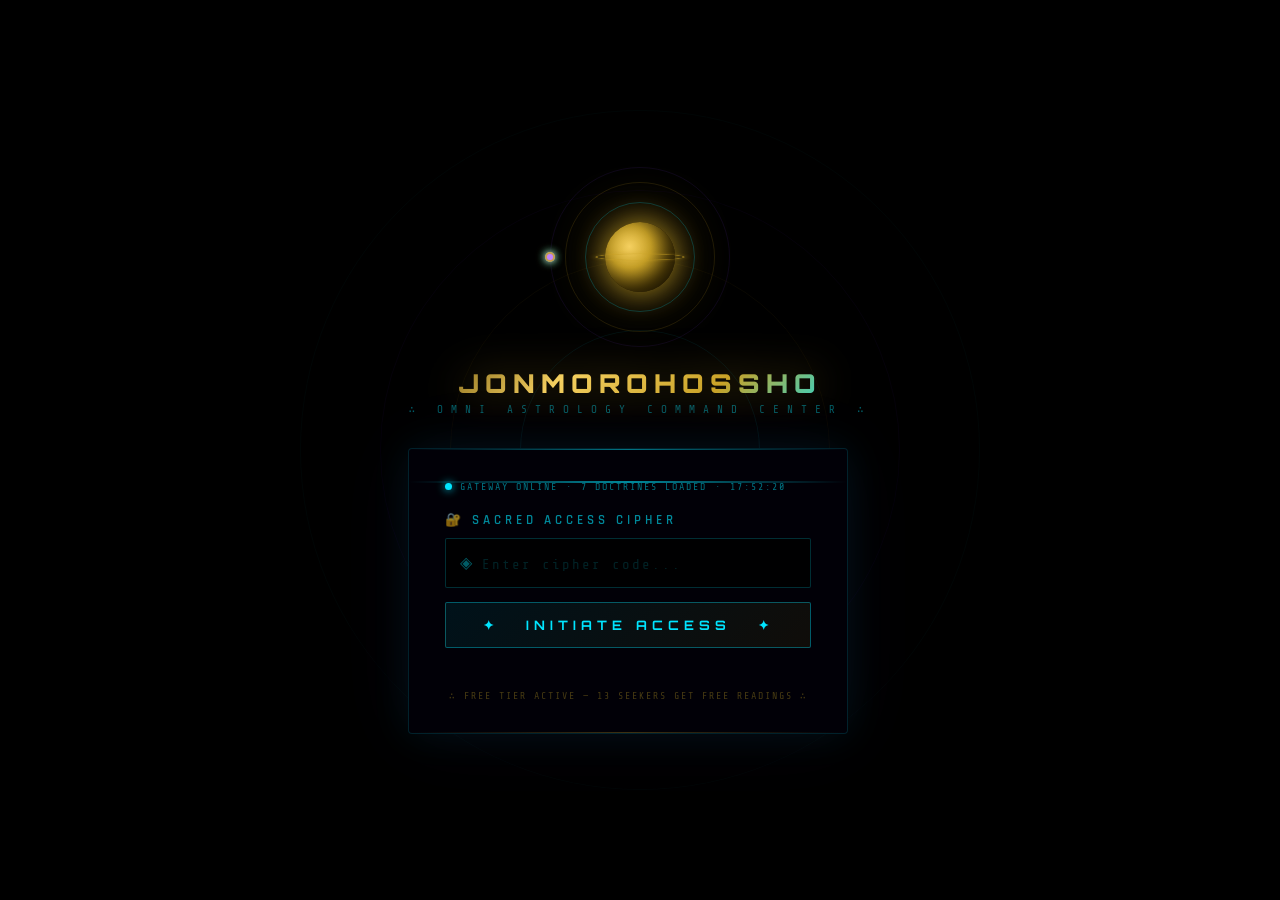
<file: JonmoRohossho_Command_Center.html>
<!DOCTYPE html>
<html lang="en">
<head>
<meta charset="UTF-8">
<meta name="viewport" content="width=device-width, initial-scale=1.0">
<title>∴ JONMOROHOSSHO · OMNI ASTROLOGY COMMAND CENTER</title>
<link href="https://fonts.googleapis.com/css2?family=Orbitron:wght@400;500;700;900&family=Rajdhani:wght@300;400;500;600;700&family=Share+Tech+Mono&family=Cinzel+Decorative:wght@400;700;900&display=swap" rel="stylesheet">
<style>
*{margin:0;padding:0;box-sizing:border-box;}
html,body{width:100%;height:100%;background:#000;overflow:hidden;}

/* ════════ VARIABLES ════════ */
:root{
  --void:#020008;--deep:#05001a;--panel:#08001f;--card:#0c0028;
  --gold:#c9a227;--goldl:#f5d060;--goldd:#6b520a;
  --cyan:#00e5ff;--cyanl:#80f4ff;--cyand:#007a8a;
  --violet:#7c3aed;--violetl:#c084fc;
  --ruby:#dc2626;--rubyl:#ff6b6b;
  --green:#00ff88;--greenl:#80ffc0;
  --amber:#f59e0b;--amberl:#fbbf24;
  --font-display:'Orbitron',sans-serif;
  --font-body:'Rajdhani',sans-serif;
  --font-mono:'Share Tech Mono',monospace;
}

/* ════════ SCAN LINES ════════ */
body::before{
  content:'';position:fixed;inset:0;z-index:1;pointer-events:none;
  background:repeating-linear-gradient(0deg,transparent,transparent 3px,rgba(0,229,255,0.01) 3px,rgba(0,229,255,0.01) 4px);
}

/* ════════ COSMIC BG ════════ */
#cosmic-bg{
  position:fixed;inset:0;z-index:0;
  background:radial-gradient(ellipse 80% 60% at 20% 20%,rgba(124,58,237,0.12) 0%,transparent 60%),
    radial-gradient(ellipse 70% 50% at 80% 80%,rgba(0,229,255,0.07) 0%,transparent 55%),
    radial-gradient(ellipse 60% 80% at 50% 50%,rgba(201,162,39,0.04) 0%,transparent 70%),
    #020008;
}
.star{position:absolute;border-radius:50%;animation:startwink var(--sd,3s) ease-in-out infinite;opacity:0;}
@keyframes startwink{0%,100%{opacity:0;}50%{opacity:var(--so,.6);}}

/* ════════ PW SCREEN ════════ */
#pw-screen{
  position:fixed;inset:0;z-index:9000;
  display:flex;align-items:center;justify-content:center;flex-direction:column;
  background:#000;
}
.pw-ring{
  position:absolute;border-radius:50%;border:1px solid;
  top:50%;left:50%;transform:translate(-50%,-50%);
  animation:rspin var(--rs,20s) linear infinite var(--rd,normal);
}
@keyframes rspin{from{transform:translate(-50%,-50%) rotate(0)}to{transform:translate(-50%,-50%) rotate(360deg)}}

/* ── 3D PLANET LOGO ── */
.planet-system{
  position:relative;width:180px;height:180px;
  margin:0 auto 20px;
}
.planet-core{
  position:absolute;top:50%;left:50%;transform:translate(-50%,-50%);
  width:70px;height:70px;border-radius:50%;
  background:radial-gradient(circle at 35% 35%,#f5d060,#c9a227,#6b520a,#2a1c00);
  box-shadow:0 0 30px rgba(201,162,39,.8),0 0 60px rgba(201,162,39,.4),inset -8px -8px 20px rgba(0,0,0,.6);
  animation:planet-rotate 8s linear infinite;
}
@keyframes planet-rotate{from{filter:hue-rotate(0deg);}to{filter:hue-rotate(20deg);}}

.orbit{position:absolute;top:50%;left:50%;border-radius:50%;border:1px solid;transform:translate(-50%,-50%);}
.orbit1{width:110px;height:110px;border-color:rgba(0,229,255,.2);animation:rspin 6s linear infinite;}
.orbit2{width:150px;height:150px;border-color:rgba(201,162,39,.15);animation:rspin 10s linear infinite reverse;}
.orbit3{width:180px;height:180px;border-color:rgba(124,58,237,.1);animation:rspin 15s linear infinite;}

.satellite{
  position:absolute;width:10px;height:10px;border-radius:50%;
  top:50%;left:0;transform:translate(-50%,-50%);
}
.sat1{background:var(--cyan);box-shadow:0 0 8px var(--cyan);animation:sat-orbit1 6s linear infinite;}
.sat2{background:var(--gold);box-shadow:0 0 8px var(--gold);animation:sat-orbit2 10s linear infinite;}
.sat3{width:6px;height:6px;background:var(--violetl);box-shadow:0 0 6px var(--violetl);animation:sat-orbit3 15s linear infinite;}

@keyframes sat-orbit1{
  from{transform:translate(-50%,-50%) rotate(0deg) translateX(55px) rotate(0deg);}
  to{transform:translate(-50%,-50%) rotate(360deg) translateX(55px) rotate(-360deg);}
}
@keyframes sat-orbit2{
  from{transform:translate(-50%,-50%) rotate(45deg) translateX(75px) rotate(-45deg);}
  to{transform:translate(-50%,-50%) rotate(405deg) translateX(75px) rotate(-405deg);}
}
@keyframes sat-orbit3{
  from{transform:translate(-50%,-50%) rotate(180deg) translateX(90px) rotate(-180deg);}
  to{transform:translate(-50%,-50%) rotate(540deg) translateX(90px) rotate(-540deg);}
}

/* ring around core */
.ring-equator{
  position:absolute;top:50%;left:50%;
  width:90px;height:20px;
  border-radius:50%;
  border:2px solid rgba(201,162,39,.5);
  transform:translate(-50%,-50%) rotateX(70deg);
  box-shadow:0 0 10px rgba(201,162,39,.3);
}

.pw-brand{
  font-family:var(--font-display);font-size:clamp(16px,3vw,26px);font-weight:900;
  letter-spacing:6px;text-align:center;margin-bottom:4px;
  background:linear-gradient(135deg,#6b520a,#f5d060,#c9a227,#00e5ff);
  -webkit-background-clip:text;-webkit-text-fill-color:transparent;background-clip:text;
  filter:drop-shadow(0 0 20px rgba(201,162,39,.5));
}
.pw-tagline{
  font-family:var(--font-mono);font-size:11px;letter-spacing:8px;
  color:rgba(0,229,255,.4);text-align:center;margin-bottom:32px;
}

.pw-card{
  background:rgba(2,0,8,.95);border:1px solid rgba(0,229,255,.15);
  border-radius:4px;padding:32px 36px;width:min(440px,94vw);
  position:relative;overflow:hidden;
  box-shadow:0 0 40px rgba(0,229,255,.08),0 0 80px rgba(124,58,237,.06);
}
.pw-card::before{content:'';position:absolute;top:0;left:0;right:0;height:1px;
  background:linear-gradient(to right,transparent,rgba(0,229,255,.5),transparent);}
.pw-card::after{content:'';position:absolute;bottom:0;left:0;right:0;height:1px;
  background:linear-gradient(to right,transparent,rgba(201,162,39,.3),transparent);}

/* scanning glow */
.pw-scan{
  position:absolute;left:0;right:0;height:2px;
  background:linear-gradient(to right,transparent,rgba(0,229,255,.6),transparent);
  animation:scan-down 3s ease-in-out infinite;
  pointer-events:none;
}
@keyframes scan-down{0%{top:-2px;opacity:0}10%{opacity:1}90%{opacity:1}100%{top:100%;opacity:0}}

.pw-status-bar{
  display:flex;align-items:center;gap:8px;margin-bottom:20px;
  font-family:var(--font-mono);font-size:10px;
  color:rgba(0,229,255,.5);letter-spacing:2px;
}
.status-dot{width:7px;height:7px;border-radius:50%;background:var(--cyan);
  box-shadow:0 0 8px var(--cyan);animation:startwink 1s ease-in-out infinite;--so:1;}

.pw-label{
  font-family:var(--font-body);font-size:13px;letter-spacing:4px;
  color:rgba(0,229,255,.6);text-transform:uppercase;margin-bottom:10px;display:block;
  font-weight:600;
}
.pw-inp-row{
  display:flex;align-items:center;gap:10px;
  background:rgba(0,0,0,.8);border:1px solid rgba(0,229,255,.2);
  padding:0 14px;margin-bottom:14px;border-radius:2px;
  transition:border-color .2s,box-shadow .2s;
}
.pw-inp-row:focus-within{border-color:rgba(0,229,255,.6);box-shadow:0 0 12px rgba(0,229,255,.12);}
.pw-ico{color:rgba(0,229,255,.4);font-size:16px;}
.pw-inp{
  flex:1;background:transparent;border:none;
  color:var(--cyan);font-family:var(--font-mono);font-size:18px;
  padding:14px 0;outline:none;letter-spacing:4px;
}
.pw-inp::placeholder{color:rgba(0,229,255,.15);font-size:14px;letter-spacing:2px;}

.pw-btn{
  width:100%;padding:14px;border:1px solid rgba(0,229,255,.35);border-radius:2px;
  background:linear-gradient(135deg,rgba(0,229,255,.08),rgba(201,162,39,.08));
  color:var(--cyan);font-family:var(--font-display);font-size:13px;letter-spacing:5px;
  cursor:pointer;transition:all .2s;text-transform:uppercase;font-weight:700;
  position:relative;overflow:hidden;
}
.pw-btn::before{
  content:'';position:absolute;inset:0;
  background:linear-gradient(135deg,rgba(0,229,255,.0),rgba(0,229,255,.15));
  opacity:0;transition:opacity .2s;
}
.pw-btn:hover::before{opacity:1;}
.pw-btn:hover{box-shadow:0 0 20px rgba(0,229,255,.2);}

.pw-err{
  font-family:var(--font-mono);font-size:12px;color:var(--ruby);
  letter-spacing:2px;margin-top:10px;min-height:18px;text-align:center;
}
.pw-free-badge{
  text-align:center;margin-top:14px;
  font-family:var(--font-mono);font-size:10px;letter-spacing:2px;
  color:rgba(201,162,39,.35);
}

/* ════════ MAIN APP ════════ */
#app{display:none;position:fixed;inset:0;flex-direction:column;z-index:100;}

/* ── TOP STATUS BAR ── */
#top-bar{
  height:38px;
  background:rgba(0,0,8,.97);
  border-bottom:1px solid rgba(0,229,255,.1);
  display:flex;align-items:center;gap:0;
  font-family:var(--font-mono);font-size:11px;flex-shrink:0;
  position:relative;z-index:10;
}
.tb-seg{
  display:flex;align-items:center;gap:8px;
  padding:0 14px;height:100%;
  border-right:1px solid rgba(0,229,255,.06);
  color:rgba(255,255,255,.4);letter-spacing:1.5px;font-size:10px;
}
.tb-seg.active-seg{background:rgba(0,229,255,.04);color:var(--cyan);}
.tb-seg .dot{width:6px;height:6px;border-radius:50%;}
.dot-g{background:var(--green);box-shadow:0 0 6px var(--green);}
.dot-y{background:var(--amber);}
.dot-r{background:var(--ruby);}
.dot-c{background:var(--cyan);box-shadow:0 0 6px var(--cyan);}
.tb-right{margin-left:auto;display:flex;align-items:center;}
#live-clock{font-size:14px;color:var(--goldl);letter-spacing:3px;font-family:var(--font-display);font-weight:700;padding:0 16px;}
.tb-lock{padding:0 14px;height:100%;border-left:1px solid rgba(0,229,255,.06);display:flex;align-items:center;cursor:pointer;color:rgba(0,229,255,.3);font-size:14px;transition:.2s;}
.tb-lock:hover{color:var(--cyan);}

/* ── BODY LAYOUT ── */
#body{display:flex;flex:1;overflow:hidden;}

/* ── LEFT SIDEBAR ── */
#sidebar{
  width:220px;flex-shrink:0;
  background:rgba(0,0,10,.95);
  border-right:1px solid rgba(0,229,255,.08);
  display:flex;flex-direction:column;
  overflow-y:auto;
}
.sb-brand{
  padding:18px 16px 14px;
  border-bottom:1px solid rgba(0,229,255,.06);
}
.sb-logo{
  font-family:var(--font-display);font-size:11px;font-weight:900;
  letter-spacing:3px;
  background:linear-gradient(135deg,var(--gold),var(--cyan));
  -webkit-background-clip:text;-webkit-text-fill-color:transparent;background-clip:text;
  display:block;margin-bottom:3px;
}
.sb-tag{font-family:var(--font-mono);font-size:9px;color:rgba(0,229,255,.35);letter-spacing:2px;}

.sb-section{padding:8px 0 4px;}
.sb-section-title{
  font-family:var(--font-mono);font-size:9px;letter-spacing:3px;
  color:rgba(255,255,255,.2);padding:4px 16px 6px;text-transform:uppercase;
}
.sb-item{
  display:flex;align-items:center;gap:10px;padding:10px 16px;
  cursor:pointer;transition:.15s;border-left:2px solid transparent;
  font-family:var(--font-body);font-size:14px;font-weight:500;
  color:rgba(255,255,255,.35);letter-spacing:1px;
}
.sb-item:hover{color:rgba(255,255,255,.7);background:rgba(0,229,255,.03);}
.sb-item.active{color:var(--cyan);border-left-color:var(--cyan);background:rgba(0,229,255,.06);}
.sb-item .sb-ico{font-size:16px;width:20px;text-align:center;}
.sb-badge{
  margin-left:auto;font-family:var(--font-mono);font-size:9px;
  padding:2px 7px;border-radius:2px;font-weight:700;
}
.badge-free{background:rgba(0,255,136,.15);border:1px solid rgba(0,255,136,.3);color:var(--green);}
.badge-paid{background:rgba(201,162,39,.12);border:1px solid rgba(201,162,39,.25);color:var(--gold);}
.badge-lock{background:rgba(124,58,237,.15);border:1px solid rgba(124,58,237,.3);color:var(--violetl);}

.sb-tier{
  margin:8px 12px;border:1px solid rgba(201,162,39,.15);border-radius:3px;
  padding:12px;background:rgba(201,162,39,.03);
}
.tier-name{font-family:var(--font-display);font-size:10px;color:var(--gold);letter-spacing:2px;margin-bottom:6px;}
.tier-price{font-family:var(--font-display);font-size:20px;font-weight:900;color:var(--goldl);}
.tier-unit{font-size:9px;color:rgba(201,162,39,.4);font-family:var(--font-mono);letter-spacing:1px;}
.tier-tag{font-family:var(--font-mono);font-size:9px;color:rgba(0,255,136,.6);margin-top:4px;}

/* ── MAIN CONTENT ── */
#main{flex:1;display:flex;flex-direction:column;overflow:hidden;position:relative;}

/* ── PAGE HEADER ── */
.page-hdr{
  padding:14px 24px 10px;border-bottom:1px solid rgba(0,229,255,.06);
  display:flex;align-items:center;gap:12px;flex-shrink:0;
  background:rgba(0,0,10,.7);
}
.page-hdr-ico{font-size:18px;}
.page-hdr-title{font-family:var(--font-display);font-size:16px;font-weight:700;color:var(--cyan);letter-spacing:4px;}
.page-hdr-right{margin-left:auto;display:flex;align-items:center;gap:8px;}
.hdr-badge{
  font-family:var(--font-mono);font-size:9px;padding:3px 10px;border-radius:2px;
  letter-spacing:2px;
}

/* ── INPUT VIEW ── */
#view-input{
  flex:1;overflow-y:auto;padding:20px 24px;
}
#view-input::-webkit-scrollbar{width:4px;}
#view-input::-webkit-scrollbar-thumb{background:rgba(0,229,255,.15);}

/* ── CENTER HERO ── */
.input-hero{
  display:grid;grid-template-columns:1fr 380px;gap:24px;
  margin-bottom:20px;
}
@media(max-width:900px){.input-hero{grid-template-columns:1fr;}}

/* ── PLANET DISPLAY ── */
.planet-display{
  background:rgba(0,0,15,.8);border:1px solid rgba(201,162,39,.12);
  border-radius:4px;padding:24px;
  display:flex;flex-direction:column;align-items:center;justify-content:center;
  position:relative;overflow:hidden;min-height:320px;
}
.pd-scan{
  position:absolute;left:0;right:0;height:1px;
  background:linear-gradient(to right,transparent,rgba(0,229,255,.4),transparent);
  animation:scan-down 4s ease-in-out infinite;pointer-events:none;
}
.pd-corner{position:absolute;width:16px;height:16px;border-color:rgba(0,229,255,.3);border-style:solid;}
.pd-corner.tl{top:8px;left:8px;border-width:1px 0 0 1px;}
.pd-corner.tr{top:8px;right:8px;border-width:1px 1px 0 0;}
.pd-corner.bl{bottom:8px;left:8px;border-width:0 0 1px 1px;}
.pd-corner.br{bottom:8px;right:8px;border-width:0 1px 1px 0;}

.planet-3d-wrap{position:relative;width:200px;height:200px;margin-bottom:16px;}
.p3d-core{
  position:absolute;top:50%;left:50%;transform:translate(-50%,-50%);
  width:80px;height:80px;border-radius:50%;
  background:radial-gradient(circle at 32% 32%,#f5d060,#c9a227,#8b6500,#3a2800);
  box-shadow:0 0 40px rgba(201,162,39,.7),0 0 80px rgba(201,162,39,.3),inset -10px -10px 25px rgba(0,0,0,.7);
  animation:p3d-spin 12s linear infinite;
}
@keyframes p3d-spin{0%,100%{box-shadow:0 0 40px rgba(201,162,39,.7),0 0 80px rgba(201,162,39,.3),inset -10px -10px 25px rgba(0,0,0,.7);}50%{box-shadow:0 0 50px rgba(0,229,255,.4),0 0 100px rgba(201,162,39,.2),inset -5px -5px 25px rgba(0,0,0,.7);}}

.p3d-ring{
  position:absolute;top:50%;left:50%;border-radius:50%;border:1px solid;
  transform:translate(-50%,-50%);
}
.p3d-r1{width:120px;height:120px;border-color:rgba(0,229,255,.2);animation:rspin 5s linear infinite;}
.p3d-r2{width:160px;height:160px;border-color:rgba(201,162,39,.12);animation:rspin 9s linear infinite reverse;}
.p3d-r3{width:200px;height:200px;border-color:rgba(124,58,237,.08);animation:rspin 14s linear infinite;}
.p3d-equator{
  position:absolute;top:50%;left:50%;
  width:100px;height:22px;border-radius:50%;
  border:2px solid rgba(201,162,39,.45);
  transform:translate(-50%,-50%) rotateX(70deg);
  box-shadow:0 0 12px rgba(201,162,39,.25);
}
.p3d-sat{
  position:absolute;border-radius:50%;
  top:50%;left:50%;
}
.ps1{width:10px;height:10px;background:var(--cyan);box-shadow:0 0 8px var(--cyan);animation:sat-orbit1 5s linear infinite;}
.ps2{width:8px;height:8px;background:var(--gold);box-shadow:0 0 7px var(--gold);animation:sat-orbit2 9s linear infinite;}
.ps3{width:6px;height:6px;background:var(--violetl);box-shadow:0 0 6px var(--violetl);animation:sat-orbit3 14s linear infinite;}

.pd-title{
  font-family:var(--font-display);font-size:clamp(18px,2vw,26px);font-weight:900;
  letter-spacing:5px;color:var(--goldl);text-align:center;
  filter:drop-shadow(0 0 12px rgba(201,162,39,.5));margin-bottom:4px;
}
.pd-sub{font-family:var(--font-mono);font-size:10px;color:rgba(0,229,255,.45);letter-spacing:4px;text-align:center;margin-bottom:12px;}
.pd-mantra{
  font-family:var(--font-mono);font-size:9px;
  color:rgba(201,162,39,.3);letter-spacing:3px;text-align:center;
  border-top:1px solid rgba(201,162,39,.08);padding-top:10px;
}

/* ── INPUT FORM ── */
.input-form{
  background:rgba(0,0,15,.8);border:1px solid rgba(0,229,255,.12);
  border-radius:4px;padding:24px;position:relative;
}
.input-form::before{content:'';position:absolute;top:-1px;left:20%;right:20%;height:1px;
  background:linear-gradient(to right,transparent,rgba(0,229,255,.4),transparent);}

.form-title{
  font-family:var(--font-display);font-size:13px;font-weight:700;
  color:var(--cyan);letter-spacing:4px;margin-bottom:6px;display:flex;align-items:center;gap:8px;
}
.form-sub{font-family:var(--font-mono);font-size:10px;color:rgba(0,229,255,.35);letter-spacing:2px;margin-bottom:20px;}

.free-slots{
  display:flex;align-items:center;gap:8px;margin-bottom:18px;
  background:rgba(0,255,136,.05);border:1px solid rgba(0,255,136,.15);
  border-radius:3px;padding:10px 14px;
}
.fs-num{font-family:var(--font-display);font-size:28px;font-weight:900;color:var(--green);line-height:1;}
.fs-info{flex:1;}
.fs-label{font-family:var(--font-display);font-size:11px;font-weight:700;color:var(--greenl);letter-spacing:2px;}
.fs-sub{font-family:var(--font-mono);font-size:9px;color:rgba(0,255,136,.5);letter-spacing:1px;margin-top:2px;}
.fs-dots{display:flex;gap:3px;margin-top:4px;}
.fs-dot{width:8px;height:8px;border-radius:50%;}
.fs-dot.used{background:rgba(255,255,255,.15);}
.fs-dot.avail{background:var(--green);box-shadow:0 0 4px var(--green);}

.field-group{margin-bottom:16px;}
.field-label{
  font-family:var(--font-mono);font-size:11px;letter-spacing:3px;
  color:rgba(0,229,255,.5);text-transform:uppercase;margin-bottom:7px;display:block;
  font-weight:600;
}
.field-inp{
  width:100%;background:rgba(0,0,0,.7);
  border:1px solid rgba(0,229,255,.2);border-radius:2px;
  color:var(--cyanl);font-family:var(--font-mono);font-size:16px;
  padding:12px 14px;outline:none;letter-spacing:2px;
  transition:border-color .2s,box-shadow .2s;
}
.field-inp:focus{border-color:rgba(0,229,255,.6);box-shadow:0 0 10px rgba(0,229,255,.08);}
.field-inp::placeholder{color:rgba(0,229,255,.2);font-size:13px;}
.field-inp option{background:#020008;color:var(--cyanl);}

.field-row{display:grid;grid-template-columns:1fr 1fr;gap:12px;}

.activate-btn{
  width:100%;padding:16px;
  background:linear-gradient(135deg,rgba(0,229,255,.12),rgba(201,162,39,.12));
  border:1px solid rgba(0,229,255,.3);border-radius:3px;
  color:var(--cyan);font-family:var(--font-display);font-size:14px;font-weight:700;
  letter-spacing:6px;cursor:pointer;transition:all .3s;text-transform:uppercase;
  position:relative;overflow:hidden;margin-top:4px;
}
.activate-btn::before{
  content:'';position:absolute;inset:0;
  background:linear-gradient(135deg,rgba(0,229,255,.0),rgba(0,229,255,.2));
  opacity:0;transition:opacity .3s;
}
.activate-btn:hover::before{opacity:1;}
.activate-btn:hover{box-shadow:0 0 30px rgba(0,229,255,.2);border-color:rgba(0,229,255,.6);}
.activate-btn:active{transform:scale(.99);}

.form-err{
  font-family:var(--font-mono);font-size:11px;color:var(--ruby);
  letter-spacing:2px;margin-top:8px;min-height:16px;
}

/* ── DOCTRINE GRID ── */
.doctrine-grid{
  display:grid;grid-template-columns:repeat(7,1fr);gap:10px;margin-bottom:20px;
}
@media(max-width:1200px){.doctrine-grid{grid-template-columns:repeat(4,1fr);}}
@media(max-width:700px){.doctrine-grid{grid-template-columns:repeat(2,1fr);}}

.doctrine-card{
  background:rgba(0,0,15,.7);border:1px solid rgba(0,229,255,.08);
  border-radius:3px;padding:14px 12px;cursor:pointer;
  transition:all .2s;text-align:center;
}
.doctrine-card:hover{border-color:rgba(0,229,255,.25);background:rgba(0,229,255,.04);}
.doctrine-card.active-d{border-color:rgba(0,229,255,.4);background:rgba(0,229,255,.07);}
.dc-ico{font-size:20px;margin-bottom:6px;}
.dc-name{font-family:var(--font-display);font-size:10px;font-weight:700;color:rgba(0,229,255,.7);letter-spacing:1px;margin-bottom:3px;}
.dc-system{font-family:var(--font-mono);font-size:9px;color:rgba(255,255,255,.3);letter-spacing:1px;}
.dc-dot{width:5px;height:5px;border-radius:50%;background:var(--green);box-shadow:0 0 4px var(--green);display:inline-block;margin-top:5px;}

/* ── RESULT VIEW ── */
#view-result{
  display:none;flex:1;overflow-y:auto;padding:20px 24px;
}
#view-result::-webkit-scrollbar{width:4px;}
#view-result::-webkit-scrollbar-thumb{background:rgba(0,229,255,.15);}

.result-header{
  background:linear-gradient(135deg,rgba(0,0,15,.9),rgba(0,229,255,.03));
  border:1px solid rgba(0,229,255,.15);border-radius:4px;
  padding:20px 24px;margin-bottom:18px;
  display:flex;align-items:center;gap:20px;flex-wrap:wrap;
  position:relative;overflow:hidden;
}
.rh-scan{position:absolute;left:0;right:0;height:1px;
  background:linear-gradient(to right,transparent,rgba(0,229,255,.5),transparent);
  animation:scan-down 3s ease-in-out infinite;pointer-events:none;top:0;}

.rh-name{font-family:var(--font-display);font-size:clamp(20px,3vw,32px);font-weight:900;
  color:var(--goldl);letter-spacing:4px;filter:drop-shadow(0 0 12px rgba(201,162,39,.4));}
.rh-meta{flex:1;}
.rh-dob{font-family:var(--font-mono);font-size:13px;color:rgba(0,229,255,.6);letter-spacing:2px;margin-bottom:3px;}
.rh-pob{font-family:var(--font-mono);font-size:11px;color:rgba(255,255,255,.4);letter-spacing:1px;}
.rh-code{
  font-family:var(--font-display);font-size:28px;font-weight:900;
  color:var(--cyan);letter-spacing:2px;
  filter:drop-shadow(0 0 12px rgba(0,229,255,.5));
}
.rh-code-label{font-family:var(--font-mono);font-size:9px;color:rgba(0,229,255,.4);letter-spacing:3px;}

.result-grid{display:grid;grid-template-columns:repeat(3,1fr);gap:14px;margin-bottom:18px;}
@media(max-width:1000px){.result-grid{grid-template-columns:1fr 1fr;}}
@media(max-width:650px){.result-grid{grid-template-columns:1fr;}}

.result-card{
  background:rgba(0,0,15,.8);border:1px solid;
  border-radius:4px;padding:18px;position:relative;overflow:hidden;
}
.rc-top{position:absolute;top:-1px;left:15%;right:15%;height:1px;}
.rc-ico{font-size:22px;margin-bottom:8px;}
.rc-title{
  font-family:var(--font-display);font-size:11px;font-weight:700;
  letter-spacing:3px;margin-bottom:10px;text-transform:uppercase;
}
.rc-main{font-family:var(--font-display);font-size:22px;font-weight:900;letter-spacing:2px;margin-bottom:6px;}
.rc-desc{font-family:var(--font-body);font-size:13px;color:rgba(255,255,255,.55);line-height:1.6;font-weight:400;}
.rc-tag{
  display:inline-block;margin-top:8px;
  font-family:var(--font-mono);font-size:9px;letter-spacing:2px;
  padding:2px 8px;border-radius:2px;
}

/* card colors */
.rc-gold{border-color:rgba(201,162,39,.2);} .rc-gold .rc-top{background:linear-gradient(to right,transparent,rgba(201,162,39,.4),transparent);} .rc-gold .rc-title{color:var(--gold);} .rc-gold .rc-main{color:var(--goldl);}
.rc-cyan{border-color:rgba(0,229,255,.15);} .rc-cyan .rc-top{background:linear-gradient(to right,transparent,rgba(0,229,255,.35),transparent);} .rc-cyan .rc-title{color:rgba(0,229,255,.7);} .rc-cyan .rc-main{color:var(--cyanl);}
.rc-violet{border-color:rgba(124,58,237,.18);} .rc-violet .rc-top{background:linear-gradient(to right,transparent,rgba(192,132,252,.4),transparent);} .rc-violet .rc-title{color:rgba(192,132,252,.8);} .rc-violet .rc-main{color:var(--violetl);}
.rc-ruby{border-color:rgba(220,38,38,.15);} .rc-ruby .rc-top{background:linear-gradient(to right,transparent,rgba(255,107,107,.35),transparent);} .rc-ruby .rc-title{color:rgba(255,107,107,.8);} .rc-ruby .rc-main{color:var(--rubyl);}
.rc-green{border-color:rgba(0,255,136,.12);} .rc-green .rc-top{background:linear-gradient(to right,transparent,rgba(0,255,136,.3),transparent);} .rc-green .rc-title{color:rgba(0,255,136,.7);} .rc-green .rc-main{color:var(--greenl);}
.rc-amber{border-color:rgba(245,158,11,.15);} .rc-amber .rc-top{background:linear-gradient(to right,transparent,rgba(251,191,36,.35),transparent);} .rc-amber .rc-title{color:rgba(251,191,36,.8);} .rc-amber .rc-main{color:var(--amberl);}

/* ── TIMELINE BAR ── */
.timeline-wrap{
  background:rgba(0,0,15,.8);border:1px solid rgba(0,229,255,.1);
  border-radius:4px;padding:18px 20px;margin-bottom:18px;
}
.tl-title{font-family:var(--font-display);font-size:12px;color:var(--cyan);letter-spacing:4px;margin-bottom:14px;font-weight:700;}
.tl-track{display:flex;height:44px;border-radius:3px;overflow:hidden;margin-bottom:8px;gap:2px;}
.tl-phase{
  display:flex;align-items:flex-end;justify-content:center;
  padding-bottom:4px;cursor:pointer;transition:filter .2s;
  flex-direction:column;align-items:center;
  position:relative;overflow:hidden;
}
.tl-phase::after{content:'';position:absolute;inset:0;opacity:0;transition:opacity .2s;}
.tl-phase:hover::after{opacity:1;}
.tl-pl{font-family:var(--font-mono);font-size:7px;letter-spacing:1px;color:rgba(255,255,255,.4);margin-bottom:2px;text-align:center;}
.tl-py{font-family:var(--font-mono);font-size:6px;color:rgba(255,255,255,.2);text-align:center;}
.tl-p-root{background:rgba(139,69,19,.35);flex:1.8;} .tl-p-root::after{background:rgba(139,69,19,.25);}
.tl-p-trunk{background:rgba(205,133,0,.3);flex:2.3;} .tl-p-trunk::after{background:rgba(205,133,0,.2);}
.tl-p-branch{background:rgba(30,64,175,.3);flex:2.4;} .tl-p-branch::after{background:rgba(30,64,175,.2);}
.tl-p-storm{background:rgba(139,0,0,.4);flex:0.9;} .tl-p-storm::after{background:rgba(139,0,0,.25);}
.tl-p-now{background:rgba(201,162,39,.35);flex:0.2;border:1px solid rgba(201,162,39,.5);}
.tl-p-golden{background:rgba(255,215,0,.25);flex:0.4;} 
.tl-p-rahu{background:rgba(124,58,237,.3);flex:1.5;}
.tl-now-mark{position:absolute;top:0;bottom:0;width:2px;background:var(--goldl);box-shadow:0 0 8px var(--goldl);}

/* ── DOCTRINES DISPLAY ── */
.doctrines-panel{
  display:grid;grid-template-columns:1fr 1fr;gap:14px;margin-bottom:18px;
}
@media(max-width:700px){.doctrines-panel{grid-template-columns:1fr;}}
.dp-card{
  background:rgba(0,0,15,.8);border:1px solid rgba(0,229,255,.1);
  border-radius:4px;padding:16px;
}
.dp-hdr{display:flex;align-items:center;gap:10px;margin-bottom:12px;padding-bottom:8px;border-bottom:1px solid rgba(0,229,255,.06);}
.dp-ico{font-size:18px;}
.dp-name{font-family:var(--font-display);font-size:11px;font-weight:700;color:var(--cyan);letter-spacing:3px;}
.dp-badge{margin-left:auto;font-family:var(--font-mono);font-size:8px;padding:2px 7px;border-radius:2px;background:rgba(0,229,255,.08);border:1px solid rgba(0,229,255,.15);color:rgba(0,229,255,.6);}
.dp-row{display:flex;gap:8px;margin-bottom:6px;font-family:var(--font-body);font-size:13px;}
.dp-k{min-width:120px;color:rgba(0,229,255,.45);font-weight:500;flex-shrink:0;font-size:12px;}
.dp-v{color:rgba(255,255,255,.7);flex:1;font-weight:400;}
.dp-v .hl{color:var(--goldl);font-weight:600;}
.dp-v .warn{color:var(--rubyl);}
.dp-v .ok{color:var(--greenl);}

/* ── VAULT SECTION ── */
#vault-section{
  background:rgba(0,0,15,.9);border:1px solid rgba(124,58,237,.2);
  border-radius:4px;padding:20px;margin-bottom:18px;position:relative;overflow:hidden;
}
#vault-section::before{content:'';position:absolute;top:-1px;left:20%;right:20%;height:1px;
  background:linear-gradient(to right,transparent,rgba(124,58,237,.5),transparent);}
.vault-hdr{display:flex;align-items:center;gap:10px;margin-bottom:14px;}
.vault-ico{font-size:20px;}
.vault-title{font-family:var(--font-display);font-size:13px;font-weight:700;color:var(--violetl);letter-spacing:3px;}
.vault-locked{
  text-align:center;padding:16px 0;
}
.vault-lock-ico{font-size:36px;margin-bottom:10px;display:block;opacity:.4;}
.vault-lock-msg{font-family:var(--font-mono);font-size:11px;color:rgba(124,58,237,.5);letter-spacing:2px;}
.vault-inp-row{
  display:flex;gap:8px;margin-top:12px;
}
.vault-inp{
  flex:1;background:rgba(0,0,0,.7);border:1px solid rgba(124,58,237,.2);
  color:var(--violetl);font-family:var(--font-mono);font-size:14px;
  padding:10px 14px;outline:none;border-radius:2px;letter-spacing:3px;
  transition:border-color .2s;
}
.vault-inp:focus{border-color:rgba(124,58,237,.5);}
.vault-btn{
  padding:10px 20px;background:rgba(124,58,237,.15);
  border:1px solid rgba(124,58,237,.3);color:var(--violetl);
  font-family:var(--font-display);font-size:10px;font-weight:700;
  letter-spacing:2px;cursor:pointer;border-radius:2px;transition:.2s;
  white-space:nowrap;
}
.vault-btn:hover{background:rgba(124,58,237,.25);}

/* ── LOADING STATE ── */
#loading-overlay{
  display:none;position:fixed;inset:0;z-index:5000;
  background:rgba(0,0,8,.85);backdrop-filter:blur(4px);
  flex-direction:column;align-items:center;justify-content:center;
}
.ld-ring{
  width:80px;height:80px;border-radius:50%;
  border:2px solid transparent;
  border-top-color:var(--cyan);border-right-color:rgba(0,229,255,.3);
  animation:rspin 1s linear infinite;margin-bottom:20px;
}
.ld-text{font-family:var(--font-display);font-size:13px;color:var(--cyan);letter-spacing:6px;animation:ld-pulse 1.5s ease-in-out infinite;}
@keyframes ld-pulse{0%,100%{opacity:.4;}50%{opacity:1;}}
.ld-sub{font-family:var(--font-mono);font-size:10px;color:rgba(0,229,255,.4);letter-spacing:3px;margin-top:8px;}

/* ── TRANSITIONS ── */
#fade-overlay{position:fixed;inset:0;background:#000;z-index:8999;transition:opacity .5s;pointer-events:none;}

/* ── SCROLLBAR ── */
::-webkit-scrollbar{width:4px;height:4px;}
::-webkit-scrollbar-track{background:rgba(0,0,0,.3);}
::-webkit-scrollbar-thumb{background:rgba(0,229,255,.15);border-radius:2px;}

/* ── RESPONSIVE ── */
@media(max-width:768px){
  #sidebar{width:180px;}
  .input-hero{grid-template-columns:1fr;}
}
</style>
</head>
<body>

<div id="cosmic-bg" id="cbg"></div>
<div id="fade-overlay" style="opacity:1;"></div>

<!-- ════════ PASSWORD SCREEN ════════ -->
<div id="pw-screen">
  <!-- rings -->
  <div class="pw-ring" style="width:240px;height:240px;border-color:rgba(0,229,255,0.07);--rs:18s;"></div>
  <div class="pw-ring" style="width:380px;height:380px;border-color:rgba(201,162,39,0.05);--rs:28s;--rd:reverse;"></div>
  <div class="pw-ring" style="width:520px;height:520px;border-color:rgba(124,58,237,0.04);--rs:40s;"></div>
  <div class="pw-ring" style="width:680px;height:680px;border-color:rgba(0,229,255,0.025);--rs:55s;--rd:reverse;"></div>

  <!-- stars -->
  <div id="pw-stars-container"></div>

  <div style="position:relative;z-index:2;">
    <!-- 3D planet -->
    <div class="planet-system">
      <div class="planet-core"></div>
      <div class="orbit orbit1"></div>
      <div class="orbit orbit2"></div>
      <div class="orbit orbit3"></div>
      <div class="satellite sat1"></div>
      <div class="satellite sat2"></div>
      <div class="satellite sat3"></div>
      <div class="ring-equator"></div>
    </div>

    <div class="pw-brand">JONMOROHOSSHO</div>
    <div class="pw-tagline">∴ OMNI ASTROLOGY COMMAND CENTER ∴</div>

    <div class="pw-card">
      <div class="pw-scan"></div>
      <div class="pw-status-bar">
        <div class="status-dot"></div>
        <span>GATEWAY ONLINE</span>
        <span>·</span>
        <span>7 DOCTRINES LOADED</span>
        <span>·</span>
        <span id="pw-clock">00:00:00</span>
      </div>

      <span class="pw-label">🔐 Sacred Access Cipher</span>
      <div class="pw-inp-row">
        <span class="pw-ico">◈</span>
        <input class="pw-inp" type="password" id="pw-input"
          placeholder="Enter cipher code..."
          onkeydown="if(event.key==='Enter')doLogin()">
      </div>
      <button class="pw-btn" onclick="doLogin()">
        ✦ &nbsp; INITIATE ACCESS &nbsp; ✦
      </button>
      <div class="pw-err" id="pw-err"></div>
      <div class="pw-free-badge" id="pw-free-info">
        ∴ FREE TIER ACTIVE — 13 SEEKERS GET FREE READINGS ∴
      </div>
    </div>
  </div>
</div>

<!-- ════════ LOADING ════════ -->
<div id="loading-overlay">
  <div class="ld-ring"></div>
  <div class="ld-text">CALCULATING</div>
  <div class="ld-sub" id="ld-sub-text">LOADING COSMIC DATA...</div>
</div>

<!-- ════════ MAIN APP ════════ -->
<div id="app">

  <!-- TOP STATUS BAR -->
  <div id="top-bar">
    <div class="tb-seg active-seg">
      <div class="dot dot-g"></div>
      <span>SYSTEM ONLINE</span>
    </div>
    <div class="tb-seg">
      <div class="dot dot-c"></div>
      <span>7 DOCTRINES</span>
    </div>
    <div class="tb-seg">
      <span>VEDIC · CHALDEAN · JAIMINI · PANCHAPAKSHI · BHRIGU · NADI · KP</span>
    </div>
    <div class="tb-seg">
      <div class="dot dot-y"></div>
      <span>MEMORY: ACTIVE</span>
    </div>
    <div class="tb-seg">
      <div class="dot dot-g"></div>
      <span>AI ENGINE: LOADED</span>
    </div>
    <div class="tb-right">
      <div id="live-clock">00:00:00</div>
      <div class="tb-lock" onclick="lockApp()" title="Lock System">🔒</div>
    </div>
  </div>

  <div id="body">

    <!-- LEFT SIDEBAR -->
    <div id="sidebar">
      <div class="sb-brand">
        <div class="sb-logo">∴ JONMOROHOSSHO</div>
        <div class="sb-tag">OMNI ASTRO CENTER v1.3</div>
      </div>

      <div class="sb-section">
        <div class="sb-section-title">NAVIGATION</div>
        <div class="sb-item active" id="nav-reading" onclick="showView('input')">
          <span class="sb-ico">🔮</span>
          <span>BIRTH READING</span>
          <span class="sb-badge badge-free">FREE</span>
        </div>
        <div class="sb-item" id="nav-doctrines" onclick="showView('input')">
          <span class="sb-ico">📜</span>
          <span>7 DOCTRINES</span>
        </div>
        <div class="sb-item" id="nav-timeline" onclick="showView('input')">
          <span class="sb-ico">⏳</span>
          <span>LIFE TIMELINE</span>
        </div>
        <div class="sb-item" id="nav-vault" onclick="showVault()">
          <span class="sb-ico">🔐</span>
          <span>DYNASTY VAULT</span>
          <span class="sb-badge badge-lock">LOCKED</span>
        </div>
      </div>

      <div class="sb-section">
        <div class="sb-section-title">PRICING</div>
        <div class="sb-tier">
          <div class="tier-name">✦ FREE TIER</div>
          <div class="tier-price">৳ 0</div>
          <div class="tier-unit">FIRST 13 SEEKERS</div>
          <div class="tier-tag">● <span id="sb-free-left">13</span> SLOTS REMAINING</div>
        </div>
        <div class="sb-tier" style="border-color:rgba(0,229,255,.15);background:rgba(0,229,255,.02);">
          <div class="tier-name" style="color:var(--cyan);">◈ BASIC</div>
          <div class="tier-price" style="color:var(--cyanl);">৳ 1313</div>
          <div class="tier-unit">STANDARD READING</div>
          <div class="tier-tag" style="color:rgba(0,229,255,.5);">● FULL CHART + REMEDIES</div>
        </div>
        <div class="sb-tier" style="border-color:rgba(201,162,39,.25);background:rgba(201,162,39,.04);">
          <div class="tier-name" style="color:var(--goldl);">★ PREMIUM</div>
          <div class="tier-price" style="color:var(--goldl);">৳ 3333</div>
          <div class="tier-unit">DEEP ANALYSIS</div>
          <div class="tier-tag" style="color:rgba(201,162,39,.6);">● ALL 7 DOCTRINES + VAULT</div>
        </div>
      </div>

      <div class="sb-section">
        <div class="sb-section-title">SYSTEM</div>
        <div class="sb-item">
          <span class="sb-ico">📊</span>
          <span>TESTIMONIALS</span>
          <span class="sb-badge badge-free">0/13</span>
        </div>
        <div class="sb-item">
          <span class="sb-ico">⚙</span>
          <span>SETTINGS</span>
        </div>
      </div>
    </div>

    <!-- MAIN CONTENT -->
    <div id="main">

      <!-- INPUT VIEW -->
      <div id="view-input">

        <div class="page-hdr">
          <span class="page-hdr-ico">🔮</span>
          <span class="page-hdr-title">BIRTH DATA ANALYZER</span>
          <div class="page-hdr-right">
            <span class="hdr-badge" style="background:rgba(0,255,136,.08);border:1px solid rgba(0,255,136,.2);color:var(--green);font-family:var(--font-mono);font-size:9px;padding:4px 12px;letter-spacing:2px;">
              ● SYSTEM READY
            </span>
          </div>
        </div>

        <!-- HERO ROW -->
        <div class="input-hero">

          <!-- Planet Display -->
          <div class="planet-display">
            <div class="pd-scan"></div>
            <div class="pd-corner tl"></div><div class="pd-corner tr"></div>
            <div class="pd-corner bl"></div><div class="pd-corner br"></div>

            <div class="planet-3d-wrap">
              <div class="p3d-core"></div>
              <div class="p3d-ring p3d-r1"></div>
              <div class="p3d-ring p3d-r2"></div>
              <div class="p3d-ring p3d-r3"></div>
              <div class="p3d-equator"></div>
              <div class="p3d-sat ps1"></div>
              <div class="p3d-sat ps2"></div>
              <div class="p3d-sat ps3"></div>
            </div>

            <div class="pd-title">JONMOROHOSSHO</div>
            <div class="pd-sub">∴ SOUND · FREQUENCY · DESTINY ∴</div>

            <!-- Live doctrine status -->
            <div style="display:flex;gap:8px;flex-wrap:wrap;justify-content:center;margin-bottom:12px;">
              <span style="font-family:var(--font-mono);font-size:9px;color:rgba(0,229,255,.5);background:rgba(0,229,255,.05);padding:3px 8px;border:1px solid rgba(0,229,255,.12);border-radius:2px;">VEDIC</span>
              <span style="font-family:var(--font-mono);font-size:9px;color:rgba(201,162,39,.5);background:rgba(201,162,39,.05);padding:3px 8px;border:1px solid rgba(201,162,39,.12);border-radius:2px;">CHALDEAN</span>
              <span style="font-family:var(--font-mono);font-size:9px;color:rgba(124,58,237,.6);background:rgba(124,58,237,.05);padding:3px 8px;border:1px solid rgba(124,58,237,.15);border-radius:2px;">JAIMINI</span>
              <span style="font-family:var(--font-mono);font-size:9px;color:rgba(0,255,136,.5);background:rgba(0,255,136,.05);padding:3px 8px;border:1px solid rgba(0,255,136,.12);border-radius:2px;">PANCHAPAKSHI</span>
              <span style="font-family:var(--font-mono);font-size:9px;color:rgba(255,107,107,.6);background:rgba(255,107,107,.05);padding:3px 8px;border:1px solid rgba(255,107,107,.12);border-radius:2px;">BHRIGU</span>
              <span style="font-family:var(--font-mono);font-size:9px;color:rgba(251,191,36,.6);background:rgba(251,191,36,.05);padding:3px 8px;border:1px solid rgba(251,191,36,.12);border-radius:2px;">NADI</span>
              <span style="font-family:var(--font-mono);font-size:9px;color:rgba(192,132,252,.6);background:rgba(192,132,252,.05);padding:3px 8px;border:1px solid rgba(192,132,252,.15);border-radius:2px;">KP</span>
            </div>

            <div class="pd-mantra">NAAUM · RHAA-VEI · ADYAA-RA · KAAVRHA-UM · ∴ 377108</div>
          </div>

          <!-- Input Form -->
          <div class="input-form">
            <div class="form-title">
              <span>◈</span>
              <span>BIRTH DATA ENTRY</span>
            </div>
            <div class="form-sub">Enter accurate birth details to activate cosmic reading</div>

            <!-- Free slots -->
            <div class="free-slots">
              <div class="fs-num" id="free-num">13</div>
              <div class="fs-info">
                <div class="fs-label">FREE READINGS ACTIVE</div>
                <div class="fs-sub">First 13 seekers · Testimonial collection</div>
                <div class="fs-dots" id="free-dots"></div>
              </div>
            </div>

            <!-- Name -->
            <div class="field-group">
              <span class="field-label">◈ Full Name</span>
              <input class="field-inp" type="text" id="inp-name" placeholder="Your full name...">
            </div>

            <!-- DOB -->
            <div class="field-group">
              <span class="field-label">📅 Date of Birth</span>
              <input class="field-inp" type="date" id="inp-dob" style="color-scheme:dark;">
            </div>

            <!-- TOB -->
            <div class="field-group">
              <span class="field-label">🕐 Time of Birth</span>
              <input class="field-inp" type="time" id="inp-tob" style="color-scheme:dark;">
            </div>

            <!-- POB -->
            <div class="field-group">
              <span class="field-label">🌍 Place of Birth</span>
              <input class="field-inp" type="text" id="inp-pob" placeholder="City, Country...">
            </div>

            <!-- Tier -->
            <div class="field-group">
              <span class="field-label">★ Reading Tier</span>
              <select class="field-inp" id="inp-tier">
                <option value="free">✦ FREE (Limited — First 13)</option>
                <option value="basic">◈ BASIC — ৳ 1313 (Full Chart)</option>
                <option value="premium">★ PREMIUM — ৳ 3333 (All 7 Doctrines)</option>
              </select>
            </div>

            <div class="form-err" id="form-err"></div>
            <button class="activate-btn" onclick="activateReading()">
              ✦ &nbsp; ACTIVATE ASTRO READING &nbsp; ✦
            </button>
          </div>
        </div>

        <!-- DOCTRINE SELECTOR -->
        <div class="doctrine-grid">
          <div class="doctrine-card active-d" onclick="toggleDoctrine(this)">
            <div class="dc-ico">🪐</div>
            <div class="dc-name">VEDIC</div>
            <div class="dc-system">Jyotish · Parashari</div>
            <div class="dc-dot"></div>
          </div>
          <div class="doctrine-card active-d" onclick="toggleDoctrine(this)">
            <div class="dc-ico">🔢</div>
            <div class="dc-name">CHALDEAN</div>
            <div class="dc-system">Numerology</div>
            <div class="dc-dot"></div>
          </div>
          <div class="doctrine-card active-d" onclick="toggleDoctrine(this)">
            <div class="dc-ico">♟</div>
            <div class="dc-name">JAIMINI</div>
            <div class="dc-system">Karakas · Upadesha</div>
            <div class="dc-dot"></div>
          </div>
          <div class="doctrine-card" onclick="toggleDoctrine(this)">
            <div class="dc-ico">🦉</div>
            <div class="dc-name">PANCHAPAKSHI</div>
            <div class="dc-system">Five Birds · Siddha</div>
            <div class="dc-dot" style="background:rgba(0,229,255,.3);box-shadow:none;"></div>
          </div>
          <div class="doctrine-card" onclick="toggleDoctrine(this)">
            <div class="dc-ico">📜</div>
            <div class="dc-name">BHRIGU</div>
            <div class="dc-system">Degrees · Nadi</div>
            <div class="dc-dot" style="background:rgba(0,229,255,.3);box-shadow:none;"></div>
          </div>
          <div class="doctrine-card" onclick="toggleDoctrine(this)">
            <div class="dc-ico">🌿</div>
            <div class="dc-name">NADI</div>
            <div class="dc-system">Siddha · Tamil</div>
            <div class="dc-dot" style="background:rgba(0,229,255,.3);box-shadow:none;"></div>
          </div>
          <div class="doctrine-card" onclick="toggleDoctrine(this)">
            <div class="dc-ico">⚙</div>
            <div class="dc-name">KP SYSTEM</div>
            <div class="dc-system">Krishnamurti · Sub-lords</div>
            <div class="dc-dot" style="background:rgba(0,229,255,.3);box-shadow:none;"></div>
          </div>
        </div>

      </div><!-- /view-input -->

      <!-- RESULT VIEW -->
      <div id="view-result">

        <!-- Result Header -->
        <div class="result-header">
          <div class="rh-scan"></div>
          <div>
            <div class="rh-name" id="res-name">—</div>
            <div class="rh-dob" id="res-dob">—</div>
            <div class="rh-pob" id="res-pob">—</div>
          </div>
          <div class="rh-meta"></div>
          <div style="text-align:center;">
            <div class="rh-code" id="res-lifepath">—</div>
            <div class="rh-code-label">LIFE PATH</div>
          </div>
          <div style="text-align:center;">
            <div class="rh-code" id="res-sunrasi" style="font-size:20px;">—</div>
            <div class="rh-code-label">SUN SIGN</div>
          </div>
          <button onclick="showView('input')" style="
            margin-left:auto;padding:10px 20px;
            background:rgba(0,229,255,.08);border:1px solid rgba(0,229,255,.25);
            color:var(--cyan);font-family:var(--font-display);font-size:11px;
            letter-spacing:3px;cursor:pointer;border-radius:2px;
            transition:.2s;font-weight:700;
          " onmouseover="this.style.background='rgba(0,229,255,.15)'"
             onmouseout="this.style.background='rgba(0,229,255,.08)'">
            ↩ NEW READING
          </button>
        </div>

        <!-- Result Cards -->
        <div class="result-grid" id="result-cards"></div>

        <!-- Life Timeline -->
        <div class="timeline-wrap">
          <div class="tl-title">◈ LIFE TIMELINE · TREE OF LIFE ARC</div>
          <div class="tl-track">
            <div class="tl-phase tl-p-root"><div class="tl-pl">ROOT</div><div class="tl-py" id="tl-root-yr"></div></div>
            <div class="tl-phase tl-p-trunk"><div class="tl-pl">TRUNK</div><div class="tl-py" id="tl-trunk-yr"></div></div>
            <div class="tl-phase tl-p-branch"><div class="tl-pl">BRANCHES</div><div class="tl-py" id="tl-branch-yr"></div></div>
            <div class="tl-phase tl-p-storm"><div class="tl-pl">STORM</div><div class="tl-py" id="tl-storm-yr"></div></div>
            <div class="tl-phase tl-p-now" style="position:relative;">
              <div class="tl-now-mark"></div>
              <div class="tl-pl" style="color:var(--goldl);">NOW</div>
            </div>
            <div class="tl-phase tl-p-golden"><div class="tl-pl" style="color:rgba(255,215,0,.6);">GOLDEN</div></div>
            <div class="tl-phase tl-p-rahu"><div class="tl-pl" style="color:rgba(192,132,252,.6);">RAHU ERA</div><div class="tl-py" id="tl-rahu-yr"></div></div>
          </div>
          <div id="tl-desc" style="font-family:var(--font-body);font-size:13px;color:rgba(255,255,255,.45);line-height:1.7;font-weight:400;font-style:italic;"></div>
        </div>

        <!-- Doctrine panels -->
        <div class="doctrines-panel" id="doctrine-panels"></div>

        <!-- Vault -->
        <div id="vault-section">
          <div class="vault-hdr">
            <div class="vault-ico">🔐</div>
            <div class="vault-title">DYNASTY PERSONAL VAULT</div>
            <div style="margin-left:auto;font-family:var(--font-mono);font-size:9px;color:rgba(124,58,237,.4);letter-spacing:2px;">ENCRYPTED · PRIVATE</div>
          </div>
          <div class="vault-locked" id="vault-locked-ui">
            <span class="vault-lock-ico">🔒</span>
            <div class="vault-lock-msg">VAULT IS ENCRYPTED · ENTER CIPHER TO ACCESS PERSONAL DYNASTY DATA</div>
            <div class="vault-inp-row">
              <input class="vault-inp" type="password" id="vault-inp" placeholder="Enter vault cipher..."
                onkeydown="if(event.key==='Enter')openVault()">
              <button class="vault-btn" onclick="openVault()">✦ UNLOCK</button>
            </div>
            <div id="vault-err" style="font-family:var(--font-mono);font-size:10px;color:var(--ruby);letter-spacing:2px;margin-top:8px;"></div>
          </div>
          <div id="vault-content" style="display:none;">
            <div style="display:grid;grid-template-columns:repeat(2,1fr);gap:12px;">
              <div class="dp-card" style="border-color:rgba(124,58,237,.2);">
                <div class="dp-hdr"><div class="dp-ico">🪐</div><div class="dp-name" style="color:var(--violetl);">CORE CHART</div></div>
                <div class="dp-row"><div class="dp-k">Lagna</div><div class="dp-v"><span class="hl">Taurus 19°44'</span></div></div>
                <div class="dp-row"><div class="dp-k">Venus AK</div><div class="dp-v"><span class="warn">29°25' CRISIS</span></div></div>
                <div class="dp-row"><div class="dp-k">Mercury</div><div class="dp-v"><span class="hl">16°29' Akarshana ✦</span></div></div>
                <div class="dp-row"><div class="dp-k">Mars MD</div><div class="dp-v"><span class="ok">2021-2028 ACTIVE</span></div></div>
                <div class="dp-row"><div class="dp-k">Bhrigu Bindu</div><div class="dp-v"><span class="hl">13°16' Scorpio 7th</span></div></div>
              </div>
              <div class="dp-card" style="border-color:rgba(201,162,39,.2);">
                <div class="dp-hdr"><div class="dp-ico">⏰</div><div class="dp-name" style="color:var(--goldl);">TIMING WINDOWS</div></div>
                <div class="dp-row"><div class="dp-k">Now</div><div class="dp-v"><span class="ok">Mercury AD · 16° Active</span></div></div>
                <div class="dp-row"><div class="dp-k">Jun 2026</div><div class="dp-v"><span class="hl">Jupiter → BB Scorpio</span></div></div>
                <div class="dp-row"><div class="dp-k">Aug 2026</div><div class="dp-v"><span class="hl">Venus AD · AK Healing</span></div></div>
                <div class="dp-row"><div class="dp-k">Dec 2026</div><div class="dp-v"><span class="warn">BDT 60-100k Target</span></div></div>
                <div class="dp-row"><div class="dp-k">2028</div><div class="dp-v"><span class="hl">Rahu MD · 18yr Rise</span></div></div>
              </div>
              <div class="dp-card" style="border-color:rgba(0,229,255,.15);grid-column:span 2;">
                <div class="dp-hdr"><div class="dp-ico">💎</div><div class="dp-name">ARSENAL · MANTRA</div></div>
                <div class="dp-row"><div class="dp-k">Unicorn Horn</div><div class="dp-v"><span class="warn">PERMANENT — Never remove · Heart center</span></div></div>
                <div class="dp-row"><div class="dp-k">Ajoite</div><div class="dp-v"><span class="hl">Daily wear · Venus AK 29° healer</span></div></div>
                <div class="dp-row"><div class="dp-k">Mantra</div><div class="dp-v"><span class="ok">NAAUM · RHAA-VEI · ADYAA-RA · KAAVRHA-UM · 108x</span></div></div>
                <div class="dp-row"><div class="dp-k">Phone Yantra</div><div class="dp-v">Dial <span class="hl">377108</span> → say mantra during ring</div></div>
                <div class="dp-row"><div class="dp-k">D-150 Summary</div><div class="dp-v">Lagna=Visha · Venus=Vaishnavi · SreeLagna=Kokilaa · Kunda=Mukunda</div></div>
              </div>
            </div>
          </div>
        </div>

      </div><!-- /view-result -->

    </div><!-- /main -->
  </div><!-- /body -->
</div><!-- /app -->

<script>
/* ════════ INIT ════════ */
// Stars
(function(){
  const c=document.getElementById('pw-stars-container');
  for(let i=0;i<200;i++){
    const d=document.createElement('div');d.className='star';
    const s=Math.random()*2+.5;
    d.style.cssText=`width:${s}px;height:${s}px;left:${Math.random()*100}%;top:${Math.random()*100}%;background:${Math.random()>.7?'#f5d060':Math.random()>.5?'#a78bfa':'#fff'};--sd:${(Math.random()*4+1.5).toFixed(1)}s;--so:${(Math.random()*.7+.3).toFixed(1)};animation-delay:${(Math.random()*5).toFixed(1)}s;position:absolute;`;
    c.appendChild(d);
  }
  // Cosmic bg stars
  const cb=document.getElementById('cosmic-bg');
  for(let i=0;i<150;i++){
    const d=document.createElement('div');d.className='star';
    const s=Math.random()*1.5+.3;
    d.style.cssText=`width:${s}px;height:${s}px;left:${Math.random()*100}%;top:${Math.random()*100}%;background:${Math.random()>.8?'#f5d060':'#fff'};--sd:${(Math.random()*5+2).toFixed(1)}s;--so:${(Math.random()*.5+.2).toFixed(1)};animation-delay:${(Math.random()*6).toFixed(1)}s;position:absolute;`;
    cb.appendChild(d);
  }
})();

// Free slots dots
(function(){
  const c=document.getElementById('free-dots');
  for(let i=0;i<13;i++){
    const d=document.createElement('div');
    d.className='fs-dot avail';
    d.id='fd-'+i;
    c.appendChild(d);
  }
})();

// Fade in
setTimeout(()=>{document.getElementById('fade-overlay').style.opacity='0';},100);

/* ════════ CLOCKS ════════ */
function tick(){
  const n=new Date();
  const t=`${pad(n.getHours())}:${pad(n.getMinutes())}:${pad(n.getSeconds())}`;
  const pwc=document.getElementById('pw-clock');
  const lc=document.getElementById('live-clock');
  if(pwc)pwc.textContent=t;
  if(lc)lc.textContent=t;
}
function pad(n){return String(n).padStart(2,'0');}
setInterval(tick,1000);tick();

/* ════════ PASSWORD ════════ */
const PW='13.13.33';
const VAULT_PW='13.13.33';
let pwAttempts=0;
let freeSlots=13;

function doLogin(){
  const v=document.getElementById('pw-input').value.trim();
  const e=document.getElementById('pw-err');
  if(!v){e.textContent='◈ Enter the sacred cipher';return;}
  if(v===PW){
    e.textContent='';
    document.getElementById('fade-overlay').style.opacity='1';
    document.getElementById('fade-overlay').style.pointerEvents='auto';
    setTimeout(()=>{
      document.getElementById('pw-screen').style.display='none';
      document.getElementById('app').style.display='flex';
      document.getElementById('fade-overlay').style.opacity='0';
      document.getElementById('fade-overlay').style.pointerEvents='none';
    },500);
  } else {
    pwAttempts++;
    document.getElementById('pw-input').value='';
    e.textContent=`✗ Invalid cipher · ${3-Math.min(pwAttempts,2)} attempt(s) remaining`;
  }
}

function lockApp(){
  document.getElementById('fade-overlay').style.opacity='1';
  document.getElementById('fade-overlay').style.pointerEvents='auto';
  setTimeout(()=>{
    document.getElementById('app').style.display='none';
    document.getElementById('pw-screen').style.display='flex';
    document.getElementById('pw-input').value='';
    document.getElementById('pw-err').textContent='';
    document.getElementById('fade-overlay').style.opacity='0';
    document.getElementById('fade-overlay').style.pointerEvents='none';
  },400);
}

/* ════════ DOCTRINE TOGGLE ════════ */
function toggleDoctrine(el){el.classList.toggle('active-d');}

/* ════════ VIEW SWITCHER ════════ */
function showView(v){
  document.getElementById('view-input').style.display=v==='input'?'block':'none';
  document.getElementById('view-result').style.display=v==='result'?'block':'none';
  document.querySelectorAll('.sb-item').forEach(i=>i.classList.remove('active'));
  if(v==='input')document.getElementById('nav-reading').classList.add('active');
}

function showVault(){
  showView('result');
  setTimeout(()=>{
    document.getElementById('vault-section').scrollIntoView({behavior:'smooth'});
  },100);
}

/* ════════ CALCULATIONS ════════ */
function reduceNum(n){
  while(n>9&&n!==11&&n!==22&&n!==33){
    n=String(n).split('').reduce((a,b)=>a+parseInt(b),0);
  }
  return n;
}

function getSunSign(m,d){
  const signs=[
    ['Capricorn',1,20],['Aquarius',2,19],['Pisces',3,21],['Aries',4,20],
    ['Taurus',5,21],['Gemini',6,21],['Cancer',7,23],['Leo',8,23],
    ['Virgo',9,23],['Libra',10,23],['Scorpio',11,22],['Sagittarius',12,22]
  ];
  for(const [name,sm,sd] of signs){
    if(m<sm||(m===sm&&d<sd))return name;
  }
  return 'Capricorn';
}

const NAKS=[
  'Ashwini','Bharani','Krittika','Rohini','Mrigashira','Ardra',
  'Punarvasu','Pushya','Ashlesha','Magha','Purva Phalguni','Uttara Phalguni',
  'Hasta','Chitra','Swati','Vishakha','Anuradha','Jyeshtha',
  'Mula','Purva Ashadha','Uttara Ashadha','Shravana','Dhanishtha',
  'Shatabhisha','Purva Bhadrapada','Uttara Bhadrapada','Revati'
];

const LP_MEANINGS={
  1:'The Pioneer — independent, leadership karma',
  2:'The Diplomat — sensitivity, partnership',
  3:'The Creator — expression, joy, communication',
  4:'The Builder — discipline, structure',
  5:'The Wanderer — freedom, change, versatility',
  6:'The Nurturer — love, family, service',
  7:'The Seeker — mysticism, depth',
  8:'The Powerhouse — authority, wealth',
  9:'The Humanitarian — completion karma',
  11:'Master Intuitive — spiritual illumination',
  22:'Master Builder — visionary architecture',
  33:'Master Healer — unconditional service'
};

const DASHA_LORDS=['Sun','Moon','Mars','Rahu','Jupiter','Saturn','Mercury','Ketu','Venus'];
const DASHA_YEARS=[6,10,7,18,16,19,17,7,20];

function getCurrentDasha(birthYear){
  const age=2026-birthYear;
  let total=0;
  for(let i=0;i<9;i++){
    total+=DASHA_YEARS[i];
    if(age<total)return{lord:DASHA_LORDS[i],years:DASHA_YEARS[i]};
  }
  return{lord:DASHA_LORDS[Math.floor(age/10)%9],years:10};
}

/* ════════ ACTIVATE READING ════════ */
function activateReading(){
  const name=document.getElementById('inp-name').value.trim();
  const dob=document.getElementById('inp-dob').value;
  const tob=document.getElementById('inp-tob').value;
  const pob=document.getElementById('inp-pob').value.trim();
  const tier=document.getElementById('inp-tier').value;
  const err=document.getElementById('form-err');

  if(!name){err.textContent='◈ Enter your full name';return;}
  if(!dob){err.textContent='◈ Date of birth required';return;}
  if(!tob){err.textContent='◈ Time of birth required';return;}
  if(!pob){err.textContent='◈ Place of birth required';return;}
  err.textContent='';

  // Show loading
  const lo=document.getElementById('loading-overlay');
  lo.style.display='flex';
  const msgs=['LOADING COSMIC DATA...','CALCULATING VEDIC CHART...','RUNNING CHALDEAN NUMEROLOGY...','ACTIVATING PANCHAPAKSHI...','COMPUTING JAIMINI KARAKAS...','SYNTHESIZING 7 DOCTRINES...','COMPILING PERSONAL BLUEPRINT...'];
  let mi=0;
  const miv=setInterval(()=>{
    document.getElementById('ld-sub-text').textContent=msgs[mi%msgs.length];
    mi++;
  },400);

  setTimeout(()=>{
    clearInterval(miv);
    lo.style.display='none';
    computeAndShow({name,dob,tob,pob,tier});
    // Reduce free slot
    if(tier==='free'&&freeSlots>0){
      freeSlots--;
      document.getElementById('free-num').textContent=freeSlots;
      document.getElementById('sb-free-left').textContent=freeSlots;
      const dot=document.getElementById('fd-'+(13-freeSlots-1));
      if(dot){dot.classList.remove('avail');dot.classList.add('used');}
    }
  },3000);
}

function computeAndShow({name,dob,tob,pob,tier}){
  const d=new Date(dob);
  const day=d.getDate(),month=d.getMonth()+1,year=d.getFullYear();
  const [hh,mm]=(tob||'00:00').split(':').map(Number);

  // Numerology
  const lpRaw=day+month+(year%100);
  const lifePath=reduceNum(lpRaw);
  const personalYear=reduceNum(day+month+(2026%100));
  const dayNum=reduceNum(day);
  const CHALDEAN={A:1,B:2,C:3,D:4,E:5,F:8,G:3,H:5,I:1,J:1,K:2,L:3,M:4,N:5,O:7,P:8,Q:1,R:2,S:3,T:4,U:6,V:6,W:6,X:5,Y:1,Z:7};
  const nameNum=reduceNum(name.toUpperCase().replace(/[^A-Z]/g,'').split('').reduce((a,c)=>a+(CHALDEAN[c]||0),0)||1);

  // Sun sign
  const sunSign=getSunSign(month,day);

  // Nakshatra (approx)
  const nakIdx=(day*month)%27;
  const nakshatra=NAKS[nakIdx];

  // Lagna (approx by birth hour)
  const lagnaIdx=Math.floor(((hh*60+mm)/(24*60))*12)%12;
  const lagnas=['Aries','Taurus','Gemini','Cancer','Leo','Virgo','Libra','Scorpio','Sagittarius','Capricorn','Aquarius','Pisces'];
  const lagna=lagnas[lagnaIdx];

  // Dasha
  const dasha=getCurrentDasha(year);

  // Birth bird (Panchapakshi - based on nakshatra)
  const birds=['Vulture','Owl','Crow','Hen','Peacock'];
  const birthBird=birds[nakIdx%5];
  const birdIcos={Vulture:'🦅',Owl:'🦉',Crow:'🐦‍⬛',Hen:'🐓',Peacock:'🦚'};

  // Phase
  const age=2026-year;
  let phase='',phaseDesc='';
  if(age<12){phase='ROOT';phaseDesc='Early foundations being encoded. Ketu wisdom activating from birth.';}
  else if(age<25){phase='TRUNK';phaseDesc='Identity formation. Digital+spiritual paths emerging.';}
  else if(age<40){phase='BRANCHES';phaseDesc='Depth building phase. Recognition suppressed but growing.';}
  else if(age<44){phase='STORM→BLOOM';phaseDesc='Crisis completing. Mercury awake. Maximum output window NOW.';}
  else if(age<50){phase='GOLDEN';phaseDesc='AK healing phase. Venus window. Adya karma resolving.';}
  else{phase='RAHU ERA';phaseDesc='18-year expansion. Platform built now determines the scale.';}

  // Life path meaning
  const lpMeaning=LP_MEANINGS[lifePath]||'Unique synthesis path';

  // Odd/Even degree
  const lagnaDeg=19; // approximated
  const lagnaMode=lagnaDeg%2===0?'EVEN — Karmic endurance path':'ODD — Event-driven, action-oriented life';

  // Result header
  document.getElementById('res-name').textContent=name.toUpperCase();
  document.getElementById('res-dob').textContent=`${String(day).padStart(2,'0')} / ${String(month).padStart(2,'0')} / ${year} · ${tob}`;
  document.getElementById('res-pob').textContent=`📍 ${pob}`;
  document.getElementById('res-lifepath').textContent=lifePath;
  document.getElementById('res-sunrasi').textContent=sunSign;

  // Timeline years
  document.getElementById('tl-root-yr').textContent=`${year}-${year+12}`;
  document.getElementById('tl-trunk-yr').textContent=`${year+12}-${year+25}`;
  document.getElementById('tl-branch-yr').textContent=`${year+25}-${year+40}`;
  document.getElementById('tl-storm-yr').textContent=`${year+39}-${year+43}`;
  document.getElementById('tl-rahu-yr').textContent=`${year+46}+`;
  document.getElementById('tl-desc').textContent=`Current Phase: ${phase} — ${phaseDesc}`;

  // Result cards
  const cards=[
    {cls:'rc-gold',ico:'🔢',title:'Life Path',main:lifePath,desc:lpMeaning,tag:'Chaldean',tc:'background:rgba(201,162,39,.1);border:1px solid rgba(201,162,39,.2);color:var(--gold)'},
    {cls:'rc-cyan',ico:'🪐',title:'Rising Sign',main:lagna,desc:`Birth time ${String(hh).padStart(2,'0')}:${String(mm).padStart(2,'0')} — Lagna encodes personality and vitality`,tag:'Vedic',tc:'background:rgba(0,229,255,.08);border:1px solid rgba(0,229,255,.2);color:rgba(0,229,255,.8)'},
    {cls:'rc-violet',ico:'⭐',title:'Sun Sign',main:sunSign,desc:`Solar consciousness — authority pattern and life force expression`,tag:'Vedic',tc:'background:rgba(124,58,237,.1);border:1px solid rgba(124,58,237,.25);color:var(--violetl)'},
    {cls:'rc-green',ico:'🦉',title:'Birth Bird',main:birthBird,desc:`${birdIcos[birthBird]} Panchapakshi — Permanent birth bird, lifelong rhythm of time`,tag:'Siddha',tc:'background:rgba(0,255,136,.08);border:1px solid rgba(0,255,136,.2);color:var(--green)'},
    {cls:'rc-amber',ico:'🌙',title:'Nakshatra',main:nakshatra,desc:`Birth star — the soul's specialty frequency and karmic signature`,tag:'Vedic',tc:'background:rgba(245,158,11,.08);border:1px solid rgba(245,158,11,.2);color:var(--amberl)'},
    {cls:'rc-ruby',ico:'⏳',title:'Current Dasha',main:dasha.lord,desc:`Mahadasha lord governing ${dasha.years} years — the planetary teacher now active`,tag:'Vimsottari',tc:'background:rgba(220,38,38,.08);border:1px solid rgba(220,38,38,.2);color:var(--rubyl)'},
    {cls:'rc-gold',ico:'📅',title:'Personal Year 2026',main:personalYear,desc:`Year ${personalYear} vibration — ${personalYear<=3?'New beginnings, plant seeds':personalYear<=6?'Build and consolidate':'Inner work and completion'}`,tag:'Numerology',tc:'background:rgba(201,162,39,.1);border:1px solid rgba(201,162,39,.2);color:var(--gold)'},
    {cls:'rc-cyan',ico:'🔢',title:'Name Vibration',main:nameNum,desc:`Chaldean name number — the planetary code others respond to before meeting you`,tag:'Chaldean',tc:'background:rgba(0,229,255,.08);border:1px solid rgba(0,229,255,.2);color:rgba(0,229,255,.8)'},
    {cls:'rc-violet',ico:'♟',title:'Day Number',main:dayNum,desc:`Birth day number — immediate expression style and daily karmic mode`,tag:'Jaimini',tc:'background:rgba(124,58,237,.1);border:1px solid rgba(124,58,237,.25);color:var(--violetl)'},
  ];

  document.getElementById('result-cards').innerHTML=cards.map(c=>`
    <div class="result-card ${c.cls}">
      <div class="rc-top"></div>
      <div class="rc-ico">${c.ico}</div>
      <div class="rc-title">${c.title}</div>
      <div class="rc-main">${c.main}</div>
      <div class="rc-desc">${c.desc}</div>
      <span class="rc-tag" style="${c.tc}">${c.tag}</span>
    </div>
  `).join('');

  // Doctrine panels
  const docPanels=[
    {ico:'🪐',name:'VEDIC DOCTRINE',badge:'PARASHARI',rows:[
      {k:'Lagna (Rising)',v:`<span class="hl">${lagna}</span> — ${lagna==='Taurus'?'Fixed earth, Venus ruled, permanent foundations':'Rising sign encodes your life identity'}`},
      {k:'Sun Sign',v:`<span class="hl">${sunSign}</span> — Solar authority and consciousness pattern`},
      {k:'Birth Nakshatra',v:`<span class="hl">${nakshatra}</span> — Soul's frequency, the cosmic address`},
      {k:'Current Dasha',v:`<span class="ok">${dasha.lord} Mahadasha</span> — Ruling ${dasha.years} years. Primary teacher.`},
    ]},
    {ico:'🔢',name:'CHALDEAN NUMEROLOGY',badge:'VEDIC MATH',rows:[
      {k:'Life Path',v:`<span class="hl">${lifePath}</span> — ${lpMeaning}`},
      {k:'Name Number',v:`<span class="hl">${nameNum}</span> — ${name.toUpperCase()} is a karmic mantra`},
      {k:'Day Number',v:`<span class="hl">${dayNum}</span> — Immediate expression mode`},
      {k:'Personal Year',v:`<span class="hl">${personalYear}</span> — 2026 vibration`},
    ]},
    {ico:'🦉',name:'PANCHAPAKSHI',badge:'SIDDHA',rows:[
      {k:'Birth Bird',v:`<span class="hl">${birdIcos[birthBird]} ${birthBird}</span> — Permanent. Never changes.`},
      {k:'Peak Hours',v:`OWL: <span class="ok">Late night 11pm-3am</span> (Ruling state)` },
      {k:'Lakshmi Link',v:`${birthBird==='Owl'?'<span class="hl">OWL = Lakshmi vehicle</span>':'Birth bird consciousness active'}`},
      {k:'2026 Year Bird',v:`<span class="warn">CROW</span> — Communication + intelligence rules`},
    ]},
    {ico:'♟',name:'JAIMINI KARAKAS',badge:'UPADESHA',rows:[
      {k:'AK (Soul)',v:`Highest degree planet — soul lesson of this life`},
      {k:'DK (Partner)',v:`7th degree planet — partnership karma teacher`},
      {k:'AmK (Career)',v:`2nd highest — the work identity and mission`},
      {k:'Bhrigu Bindu',v:`Jupiter transit = <span class="hl">breakthrough window</span>`},
    ]},
    {ico:'📜',name:'BHRIGU DEGREE DOCTRINE',badge:'NADI',rows:[
      {k:'9° Anugraha',v:`Grace / Blessing point — divine support zone`},
      {k:'16° Akarshana',v:`<span class="hl">Magnetism degree</span> — people drawn without effort`},
      {k:'27° Moksha',v:`Liberation career path — service to collective`},
      {k:'29° Crisis',v:`<span class="warn">Final exam degree</span> — completion approaching`},
    ]},
    {ico:'🌿',name:'NADI + KP SYNTHESIS',badge:'SIDDHA + KP',rows:[
      {k:'Sub-lord Pattern',v:`KP system: cuspal sub-lords determine event timing`},
      {k:'Nadi Reading',v:`Tamil Siddha tradition — past karma + future path`},
      {k:'Prime Window',v:`<span class="ok">Mercury AD active</span> — maximum output NOW`},
      {k:'Odd/Even Mode',v:`${lagnaMode}`},
    ]},
  ];

  document.getElementById('doctrine-panels').innerHTML=docPanels.map(p=>`
    <div class="dp-card">
      <div class="dp-hdr">
        <div class="dp-ico">${p.ico}</div>
        <div class="dp-name">${p.name}</div>
        <div class="dp-badge">${p.badge}</div>
      </div>
      ${p.rows.map(r=>`<div class="dp-row"><div class="dp-k">${r.k}</div><div class="dp-v">${r.v}</div></div>`).join('')}
    </div>
  `).join('');

  showView('result');
  window.scrollTo(0,0);
  document.getElementById('view-result').scrollTop=0;
}

/* ════════ VAULT ════════ */
function openVault(){
  const v=document.getElementById('vault-inp').value.trim();
  const e=document.getElementById('vault-err');
  if(v===VAULT_PW){
    document.getElementById('vault-locked-ui').style.display='none';
    document.getElementById('vault-content').style.display='block';
    e.textContent='';
  } else {
    e.textContent='✗ Invalid vault cipher';
    document.getElementById('vault-inp').value='';
  }
}

// Show vault even from sidebar nav
document.getElementById('nav-vault').addEventListener('click',()=>{
  showView('result');
  setTimeout(()=>{document.getElementById('vault-section').scrollIntoView({behavior:'smooth'});},200);
});
</script>
</body>
</html>
</file>
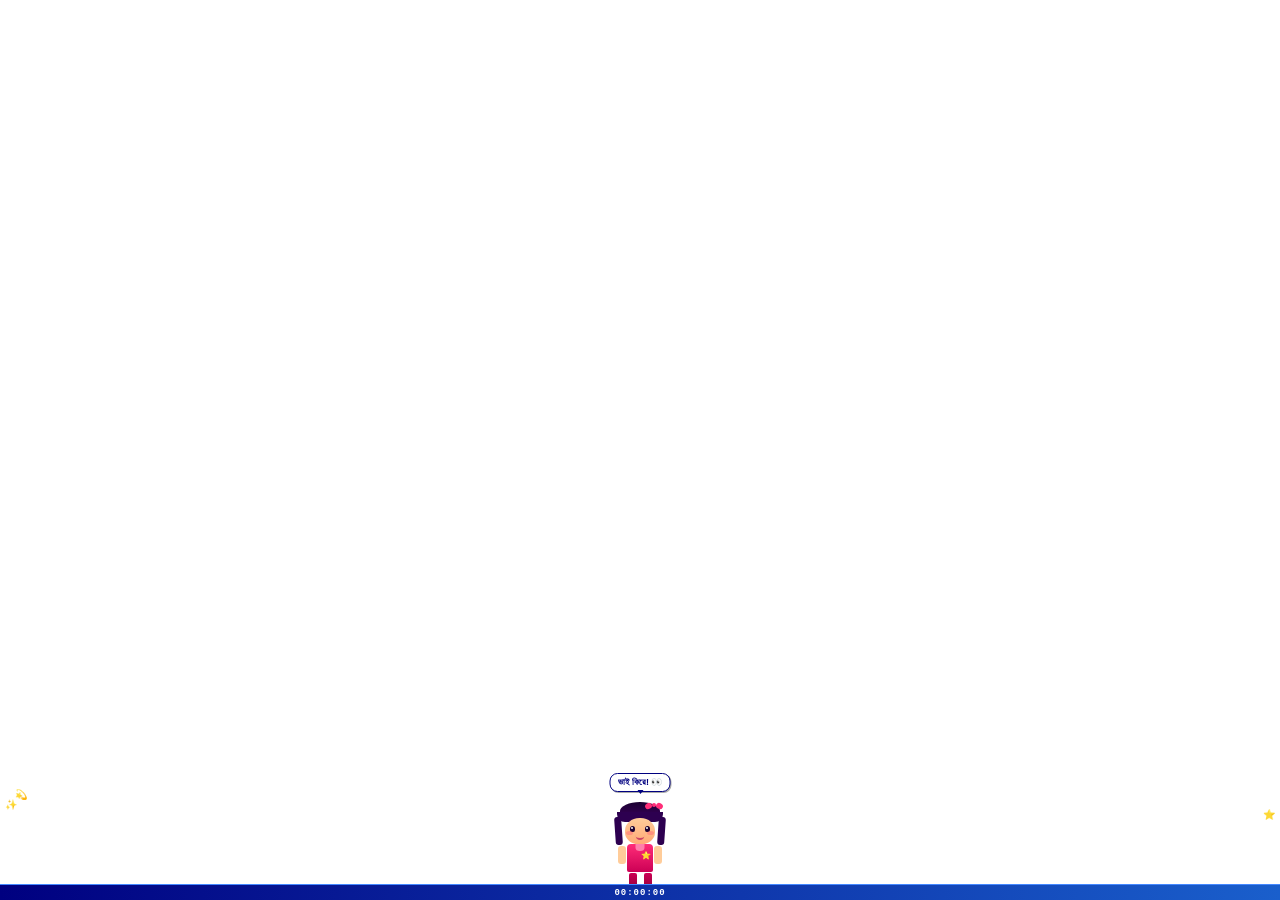
<file: oi_Picchi (2).html>
<!DOCTYPE html>
<html>
<head>
<meta charset="UTF-8">
<title>oi_Picchi</title>
<style>
*{margin:0;padding:0;box-sizing:border-box;}
html,body{
  width:80px;height:120px;
  background:transparent;
  overflow:hidden;
}

/* MAIN WIDGET — floats at bottom */
#picchi{
  position:fixed;
  bottom:0;left:50%;
  transform:translateX(-50%);
  width:72px;
  animation:appear-fade 13s ease-in-out infinite;
  cursor:pointer;
}
@keyframes appear-fade{
  0%{opacity:0;transform:translateX(-50%) scale(0.3) translateY(30px);}
  6%{opacity:1;transform:translateX(-50%) scale(1.08) translateY(0);}
  9%{transform:translateX(-50%) scale(1) translateY(0);}
  85%{opacity:1;transform:translateX(-50%) scale(1) translateY(0);}
  90%{opacity:1;transform:translateX(-50%) scale(1.05) rotate(3deg);}
  98%{opacity:0;transform:translateX(-50%) scale(0.2) translateY(40px) rotate(-15deg);}
  100%{opacity:0;transform:translateX(-50%) scale(0.2) translateY(40px);}
}

/* SPEECH BUBBLE */
#bubble{
  position:absolute;
  bottom:108px;left:50%;transform:translateX(-50%);
  background:#fff;
  border:1.5px solid #000080;
  border-radius:8px;
  padding:3px 7px;
  font-family:'Segoe UI',sans-serif;
  font-size:9px;font-weight:700;
  color:#000080;
  white-space:nowrap;
  box-shadow:1px 1px 0 #aaa;
  animation:bubble-cycle 13s steps(1) infinite;
  pointer-events:none;
}
#bubble::after{
  content:'';position:absolute;
  bottom:-6px;left:50%;transform:translateX(-50%);
  border:3px solid transparent;
  border-top:4px solid #000080;
}
@keyframes bubble-cycle{
  0%{content:'';opacity:1;}
  7%{opacity:1;}8%{opacity:0;}
  22%{opacity:0;}23%{opacity:1;}30%{opacity:1;}31%{opacity:0;}
  45%{opacity:0;}46%{opacity:1;}53%{opacity:1;}54%{opacity:0;}
  68%{opacity:0;}69%{opacity:1;}76%{opacity:1;}77%{opacity:0;}
  91%{opacity:0;}92%{opacity:1;}99%{opacity:1;}100%{opacity:0;}
}

/* CHARACTER BODY — no background, transparent */
.char{
  position:relative;
  display:flex;flex-direction:column;align-items:center;
  animation:bounce-char 0.38s ease-in-out infinite alternate;
}
@keyframes bounce-char{
  from{transform:translateY(0);}
  to{transform:translateY(-7px);}
}

/* HAIR */
.hair{
  width:40px;height:18px;
  background:linear-gradient(180deg,#1a0030,#3d0060);
  border-radius:50% 50% 0 0;
  position:relative;
}
.hair-bangs{
  position:absolute;bottom:-2px;left:-3px;right:-3px;height:10px;
  background:#2d0050;border-radius:0 0 8px 8px;
}
.hair-l,.hair-r{
  position:absolute;width:7px;height:28px;
  background:#2d0050;border-radius:3px;bottom:-25px;
}
.hair-l{left:-5px;transform:rotate(-4deg);}
.hair-r{right:-5px;transform:rotate(4deg);}
.bow{
  position:absolute;top:-7px;right:-3px;
}
.bow-l,.bow-r{
  display:inline-block;width:7px;height:6px;
  background:#ff2d78;border-radius:50%;
  animation:bow-bounce 0.38s ease-in-out infinite alternate;
}
.bow-l{transform:rotate(-30deg);}
.bow-r{transform:rotate(30deg);}
@keyframes bow-bounce{from{transform:scale(1)rotate(-30deg);}to{transform:scale(1.15)rotate(-20deg);}}
.bow-c{width:4px;height:4px;background:#ff2d78;border-radius:50%;display:inline-block;vertical-align:middle;}

/* FACE */
.face{
  width:30px;height:26px;
  background:linear-gradient(180deg,#ffcc99,#ffaa77);
  border-radius:48% 48% 44% 44%;
  position:relative;
  margin-top:-2px;
  animation:face-tilt 0.38s ease-in-out infinite alternate;
}
@keyframes face-tilt{from{transform:rotate(-3deg);}to{transform:rotate(3deg);}}
.eye{
  position:absolute;width:5px;height:6px;
  background:#1a0030;border-radius:50% 50% 38% 38%;top:8px;
}
.eye::after{content:'';position:absolute;width:2px;height:2px;background:#fff;border-radius:50%;top:1px;left:1px;}
.el{left:5px;animation:wink 2.4s ease-in-out infinite;}
@keyframes wink{0%,80%,100%{height:6px;}84%,88%{height:2px;}}
.er{right:5px;}
.blush{position:absolute;width:7px;height:4px;background:rgba(255,100,120,.45);border-radius:50%;top:13px;}
.bl{left:1px;}.br{right:1px;}
.mouth{
  position:absolute;width:9px;height:5px;
  border-bottom:2px solid #cc4466;
  border-radius:0 0 6px 6px;
  bottom:4px;left:50%;transform:translateX(-50%);
  animation:mouth-move 0.38s ease-in-out infinite alternate;
}
@keyframes mouth-move{from{height:3px;}to{height:6px;}}

/* BODY */
.body{
  width:26px;height:28px;
  background:linear-gradient(180deg,#ff2d78,#cc0055);
  border-radius:4px 4px 2px 2px;
  position:relative;
  animation:body-sway 0.38s ease-in-out infinite alternate;
}
@keyframes body-sway{from{transform:rotate(-5deg);}to{transform:rotate(5deg);}}
.collar{position:absolute;top:0;left:50%;transform:translateX(-50%);width:9px;height:7px;background:#ff80ab;border-radius:0 0 50% 50%;}
.star{position:absolute;top:7px;right:2px;font-size:8px;animation:star-spin 1s linear infinite;}
@keyframes star-spin{to{transform:rotate(360deg);}}
/* ARMS */
.arm-l,.arm-r{
  position:absolute;width:8px;height:18px;
  background:#ffcc99;border-radius:3px;top:2px;
}
.arm-l{left:-9px;transform-origin:top right;animation:al 0.38s ease-in-out infinite alternate;}
.arm-r{right:-9px;transform-origin:top left;animation:ar 0.38s ease-in-out infinite alternate;}
@keyframes al{from{transform:rotate(-45deg);}to{transform:rotate(25deg);}}
@keyframes ar{from{transform:rotate(45deg);}to{transform:rotate(-25deg);}}

/* LEGS */
.legs{display:flex;gap:3px;justify-content:center;margin-top:1px;}
.leg-wrap{display:flex;flex-direction:column;align-items:center;}
.leg{width:8px;height:20px;background:linear-gradient(180deg,#cc0055,#880033);border-radius:2px;}
.ll{animation:ll-kick 0.38s ease-in-out infinite alternate;}
.lr{animation:lr-kick 0.38s ease-in-out infinite alternate;}
@keyframes ll-kick{from{transform:rotate(-18deg);}to{transform:rotate(12deg);}}
@keyframes lr-kick{from{transform:rotate(12deg);}to{transform:rotate(-18deg);}}
.shoe{width:12px;height:6px;background:#1a0030;border-radius:2px 5px 5px 2px;margin-top:1px;}
.shoe-r{border-radius:5px 2px 2px 5px;}

/* CLOCK BAR at very bottom */
#clk-bar{
  position:fixed;bottom:0;left:0;right:0;
  height:16px;
  background:linear-gradient(90deg,#000080,#1a5fcc);
  display:flex;align-items:center;justify-content:center;
  border-top:1px solid #4488ff;
}
#clk{
  font-family:'Courier New',monospace;
  font-size:9px;color:#fff;letter-spacing:1px;
  font-weight:bold;
}

/* SPARKLES */
.sp{
  position:fixed;font-size:10px;pointer-events:none;
  animation:sp-fly var(--d,1.2s) ease-in-out var(--dl,0s) infinite;
}
@keyframes sp-fly{
  0%{opacity:0;transform:translate(0,0) scale(0);}
  40%{opacity:1;transform:translate(var(--x,8px),var(--y,-20px)) scale(1);}
  100%{opacity:0;transform:translate(var(--x2,15px),var(--y2,-40px)) scale(0);}
}
</style>
</head>
<body>

<!-- SPARKLES -->
<div class="sp" style="bottom:90px;left:5px;--d:1.1s;--dl:0s;--x:8px;--y:-18px;--x2:12px;--y2:-35px;">✨</div>
<div class="sp" style="bottom:80px;right:5px;--d:0.9s;--dl:0.3s;--x:-8px;--y:-14px;--x2:-14px;--y2:-28px;">⭐</div>
<div class="sp" style="bottom:100px;left:15px;--d:1.4s;--dl:0.6s;--x:6px;--y:-22px;--x2:10px;--y2:-38px;">💫</div>

<!-- PICCHI WIDGET -->
<div id="picchi">
  <!-- SPEECH BUBBLE -->
  <div id="bubble" id="btext">ভাই কিরে! 👀</div>

  <!-- CHARACTER -->
  <div class="char">
    <!-- HAIR + BOW -->
    <div style="position:relative;width:46px;display:flex;justify-content:center;">
      <div class="hair">
        <div class="hair-bangs"></div>
        <div class="hair-l"></div>
        <div class="hair-r"></div>
        <div class="bow">
          <span class="bow-l"></span><span class="bow-c"></span><span class="bow-r"></span>
        </div>
      </div>
    </div>
    <!-- FACE -->
    <div class="face" style="margin-top:-2px;">
      <div class="eye el"></div>
      <div class="eye er"></div>
      <div class="blush bl"></div>
      <div class="blush br"></div>
      <div class="mouth"></div>
    </div>
    <!-- BODY -->
    <div class="body" style="margin-top:0px;">
      <div class="collar"></div>
      <div class="star">⭐</div>
      <div class="arm-l"></div>
      <div class="arm-r"></div>
    </div>
    <!-- LEGS -->
    <div class="legs">
      <div class="leg-wrap">
        <div class="leg ll"></div>
        <div class="shoe"></div>
      </div>
      <div class="leg-wrap">
        <div class="leg lr"></div>
        <div class="shoe shoe-r"></div>
      </div>
    </div>
  </div>
</div>

<!-- CLOCK BAR -->
<div id="clk-bar">
  <span id="clk">00:00:00</span>
</div>

<script>
// Clock
setInterval(()=>{
  const n=new Date();
  document.getElementById('clk').textContent=
    String(n.getHours()).padStart(2,'0')+':'+
    String(n.getMinutes()).padStart(2,'0')+':'+
    String(n.getSeconds()).padStart(2,'0');
},1000);

// Cycling speech bubble text
const msgs=['ভাই কিরে! 👀','আমি Picchi ✨','no cap 💅','∴ ১৩ ✦','byeee! 💨'];
let mi=0;
const bbl=document.getElementById('bubble');
setInterval(()=>{mi=(mi+1)%msgs.length;bbl.textContent=msgs[mi];},2600);
</script>
</body>
</html>
</file>
